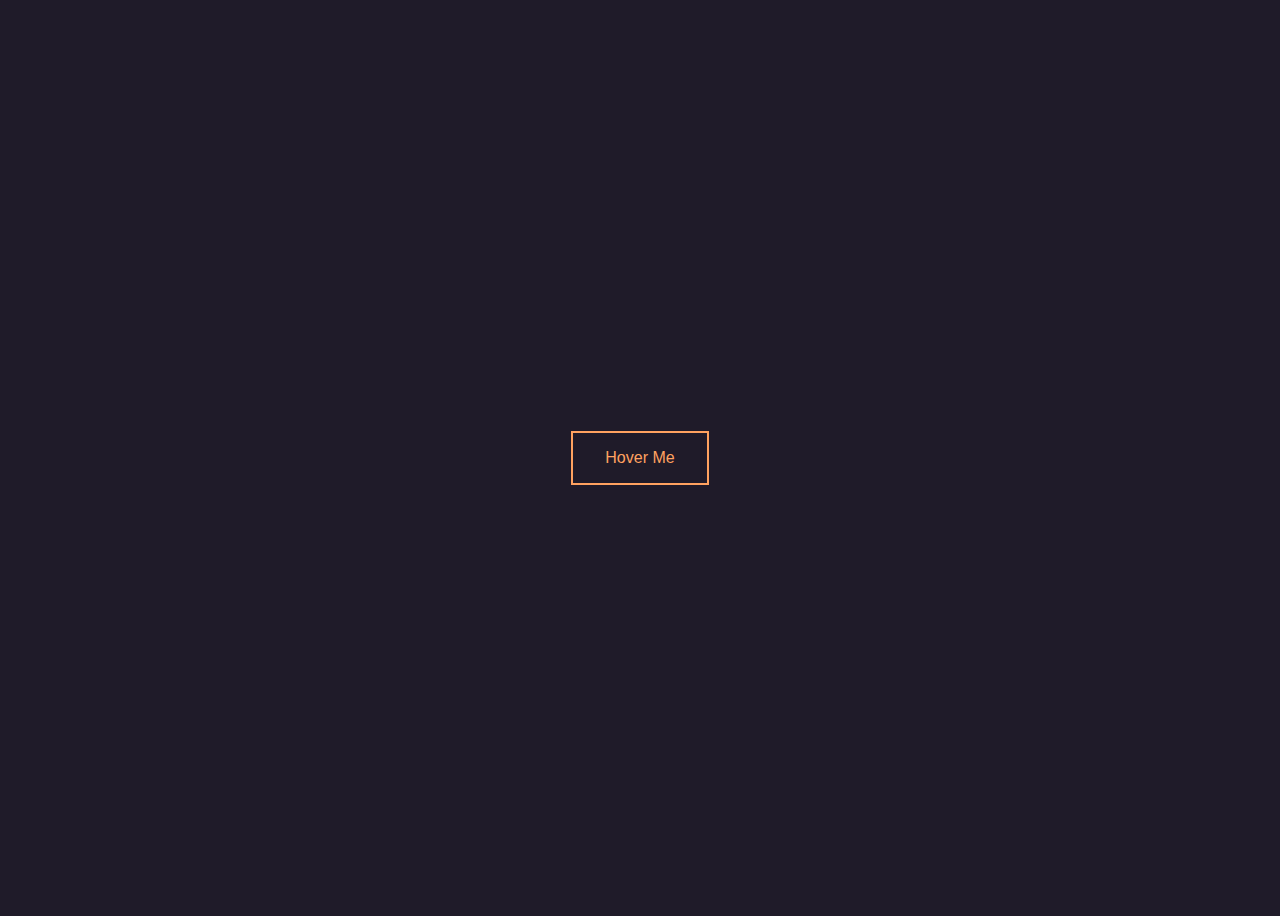
<file: button_hover/index.html>
<!DOCTYPE html>
<html lang="en">

<head>
    <meta charset="UTF-8">
    <meta http-equiv="X-UA-Compatible" content="IE=edge">
    <meta name="viewport" content="width=device-width, initial-scale=1.0">
    <title>Hover Button: The Code Along</title>

    <link href="https://fonts.googleapis.com/css2?family=Roboto+Mono:wwght@300&display=swap">
    <link rel="stylesheet" href="app.css">
</head>

<body>
    <button>Hover Me</button>

</body>

</html>
</file>
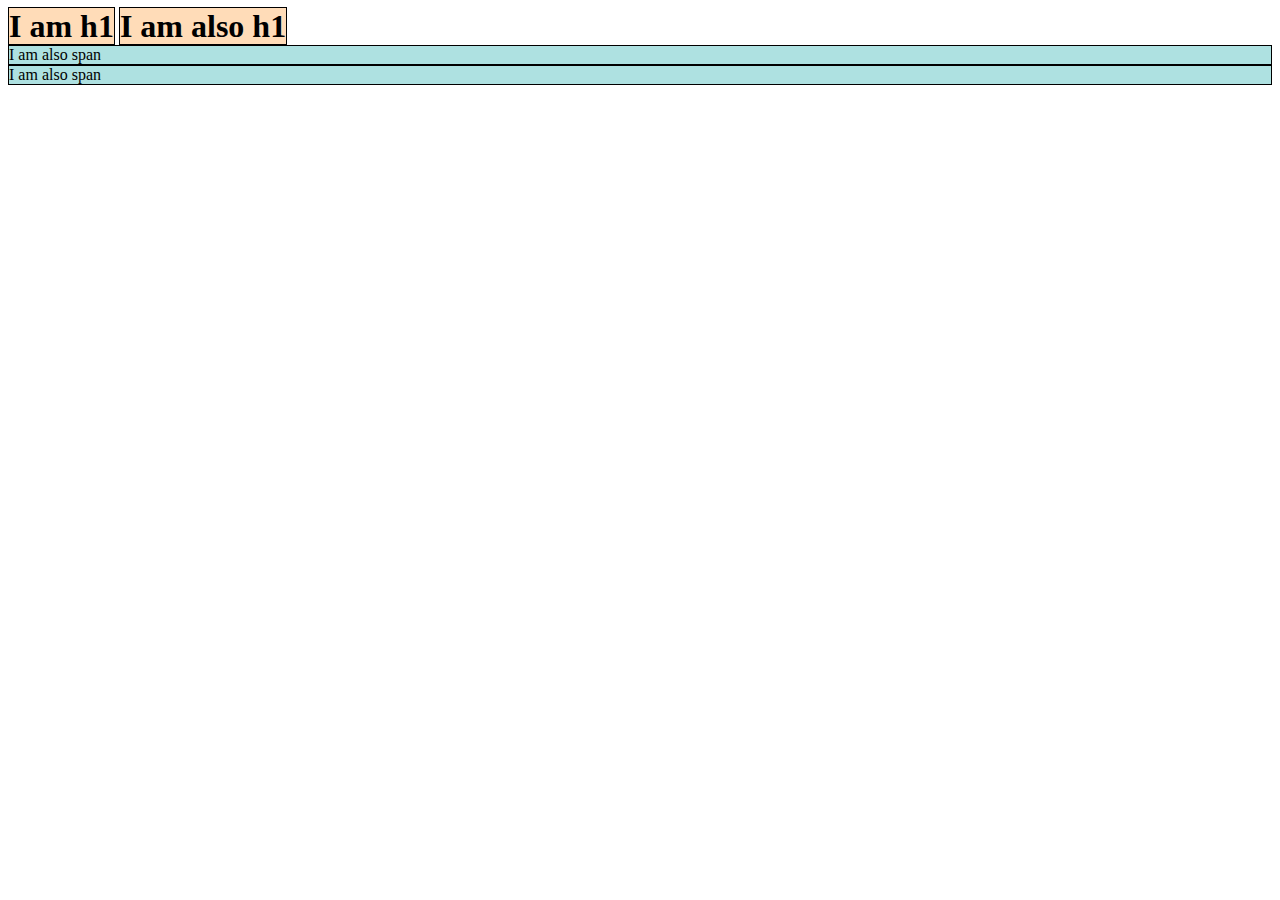
<file: Display/index.html>
<!DOCTYPE html>
<html lang="en">

<head>
    <meta charset="UTF-8">
    <meta http-equiv="X-UA-Compatible" content="IE=edge">
    <meta name="viewport" content="width=device-width, initial-scale=1.0">
    <title>Display Proprety</title>
    <link rel="stylesheet" href="app.css">
</head>

<body>
    <h1>I am h1</h1>
    <h1>I am also h1</h1>

    <span>I am also span</span>
    <span>I am also span</span>

</body>

</html>
</file>
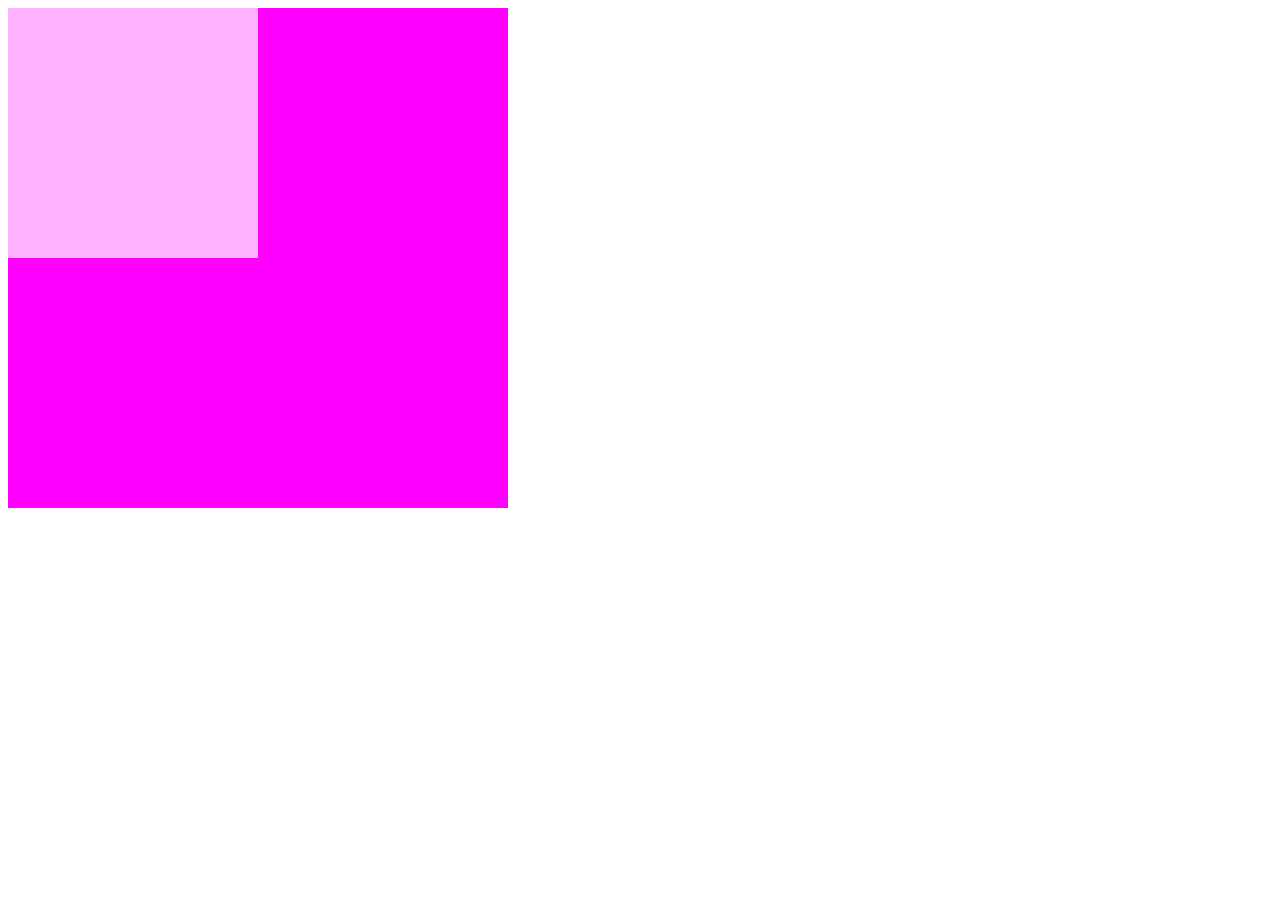
<file: opacity/index.html>
<!DOCTYPE html>
<html lang="en">

<head>
    <meta charset="UTF-8">
    <meta http-equiv="X-UA-Compatible" content="IE=edge">
    <meta name="viewport" content="width=device-width, initial-scale=1.0">
    <title>Opacity and Alpha</title>

    <link rel="stylesheet" href="app.css">
</head>

<body>

    <section>
        <div id="rgba">

        </div>
    </section>

</body>

</html>
</file>
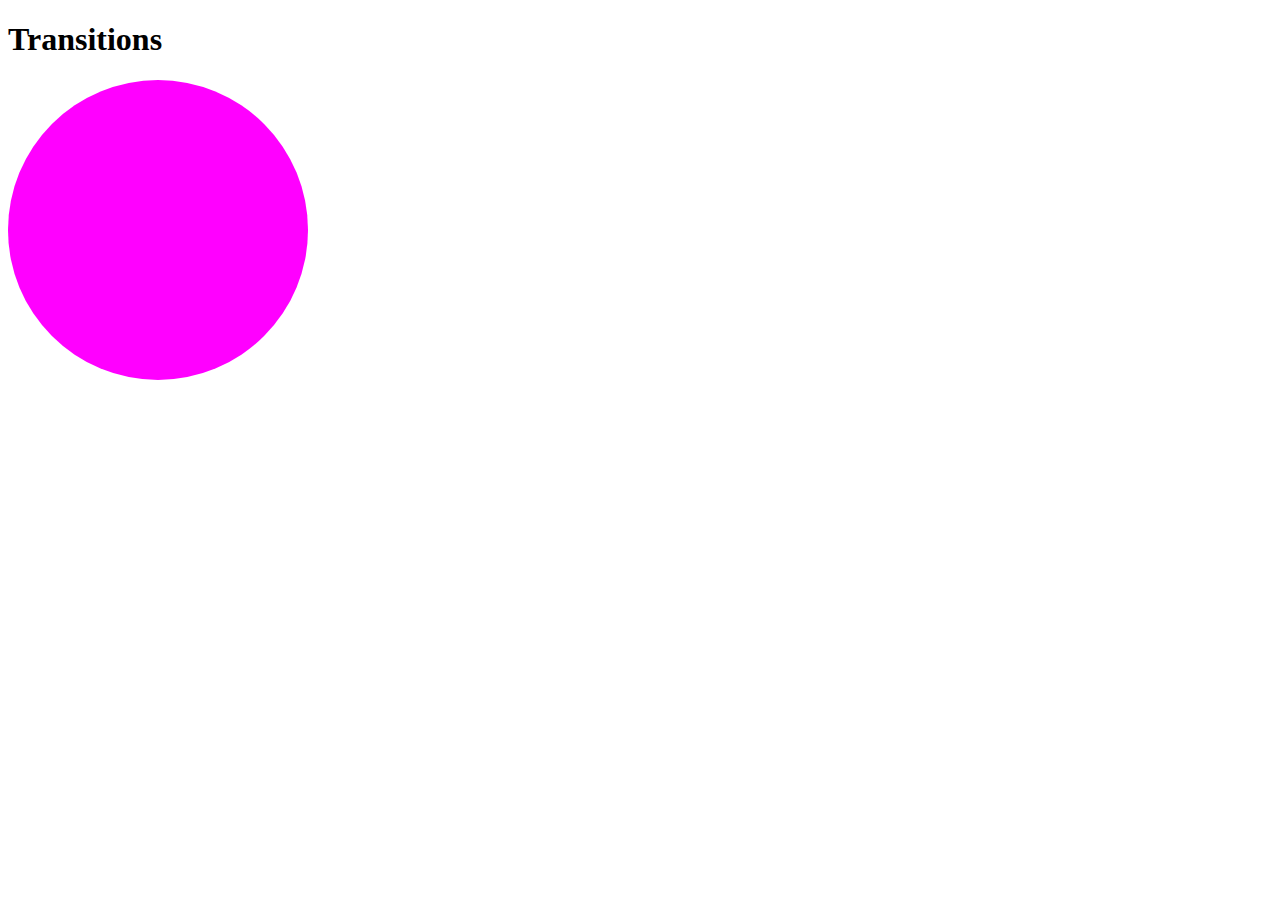
<file: Transitions/index.html>
<!DOCTYPE html>
<html lang="en">

<head>
    <meta charset="UTF-8">
    <meta http-equiv="X-UA-Compatible" content="IE=edge">
    <meta name="viewport" content="width=device-width, initial-scale=1.0">
    <title>Transitions</title>

    <link rel="stylesheet" href="app.css">
</head>

<body>
    <h1>Transitions</h1>

    <div class="circle">

    </div>

</body>

</html>
</file>
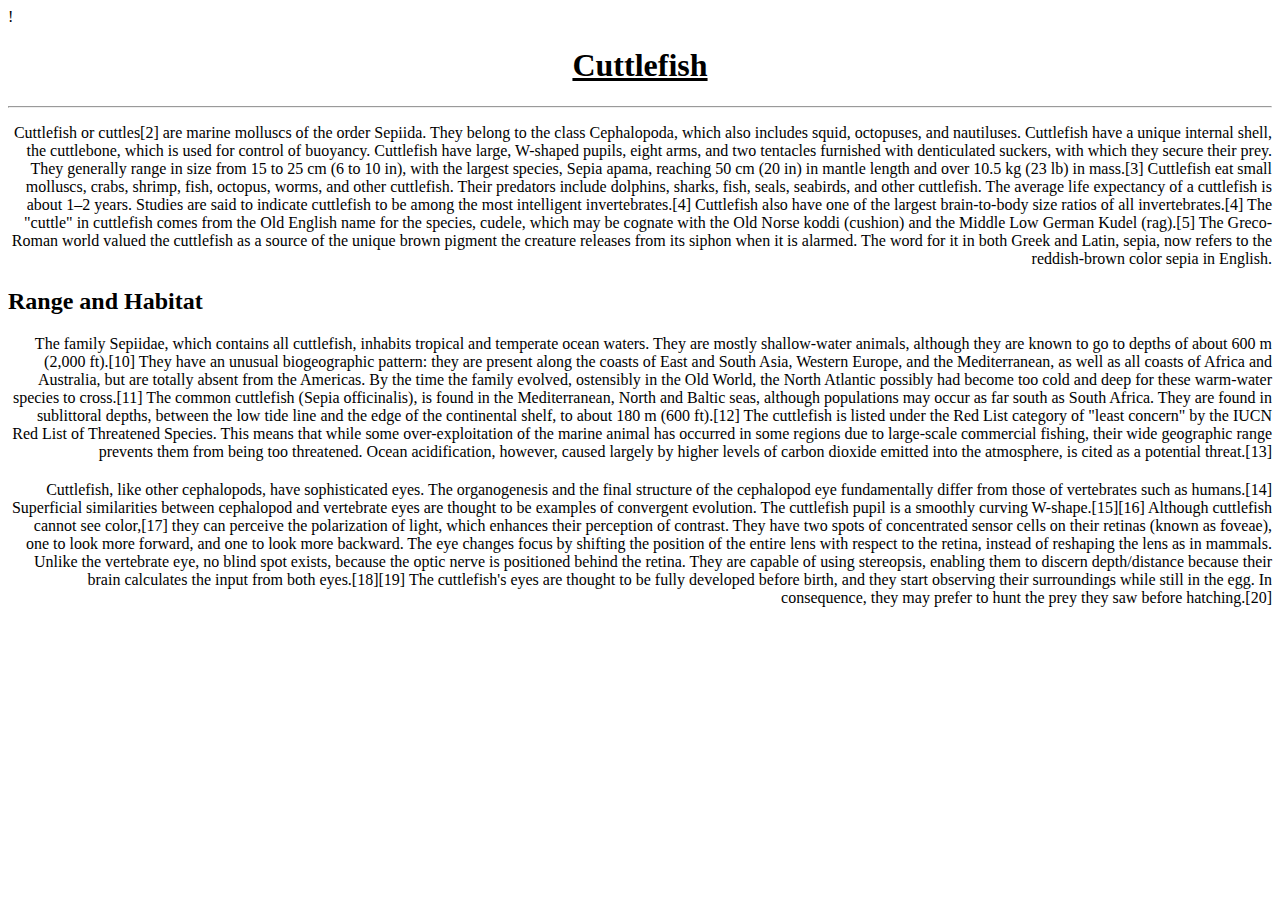
<file: 04_CSS_Intro/textAlign/index.html>
!

<!DOCTYPE html>
<html lang="en">

<head>
    <meta charset="UTF-8">
    <meta http-equiv="X-UA-Compatible" content="IE=edge">
    <meta name="viewport" content="width=device-width, initial-scale=1.0">
    <title>Document</title>

    <link rel="stylesheet" href="app.css">
</head>

<body>

    <body>
        <h1>Cuttlefish</h1>
        <hr>
        <p>
            Cuttlefish or cuttles[2] are marine molluscs of the order Sepiida. They belong to the class Cephalopoda,
            which
            also includes squid, octopuses, and nautiluses. Cuttlefish have a unique internal shell, the cuttlebone,
            which
            is used for control of buoyancy.

            Cuttlefish have large, W-shaped pupils, eight arms, and two tentacles furnished with denticulated suckers,
            with
            which they secure their prey. They generally range in size from 15 to 25 cm (6 to 10 in), with the largest
            species, Sepia apama, reaching 50 cm (20 in) in mantle length and over 10.5 kg (23 lb) in mass.[3]

            Cuttlefish eat small molluscs, crabs, shrimp, fish, octopus, worms, and other cuttlefish. Their predators
            include dolphins, sharks, fish, seals, seabirds, and other cuttlefish. The average life expectancy of a
            cuttlefish is about 1–2 years. Studies are said to indicate cuttlefish to be among the most intelligent
            invertebrates.[4] Cuttlefish also have one of the largest brain-to-body size ratios of all invertebrates.[4]

            The "cuttle" in cuttlefish comes from the Old English name for the species, cudele, which may be cognate
            with
            the Old Norse koddi (cushion) and the Middle Low German Kudel (rag).[5] The Greco-Roman world valued the
            cuttlefish as a source of the unique brown pigment the creature releases from its siphon when it is alarmed.
            The
            word for it in both Greek and Latin, sepia, now refers to the reddish-brown color sepia in English.
        </p>
        <h2>Range and Habitat</h2>
        <p>
            The family Sepiidae, which contains all cuttlefish, inhabits tropical and temperate ocean waters. They are
            mostly shallow-water animals, although they are known to go to depths of about 600 m (2,000 ft).[10] They
            have
            an unusual biogeographic pattern: they are present along the coasts of East and South Asia, Western Europe,
            and
            the Mediterranean, as well as all coasts of Africa and Australia, but are totally absent from the Americas.
            By
            the time the family evolved, ostensibly in the Old World, the North Atlantic possibly had become too cold
            and
            deep for these warm-water species to cross.[11] The common cuttlefish (Sepia officinalis), is found in the
            Mediterranean, North and Baltic seas, although populations may occur as far south as South Africa. They are
            found in sublittoral depths, between the low tide line and the edge of the continental shelf, to about 180 m
            (600 ft).[12] The cuttlefish is listed under the Red List category of "least concern" by the IUCN Red List
            of
            Threatened Species. This means that while some over-exploitation of the marine animal has occurred in some
            regions due to large-scale commercial fishing, their wide geographic range prevents them from being too
            threatened. Ocean acidification, however, caused largely by higher levels of carbon dioxide emitted into the
            atmosphere, is cited as a potential threat.[13]
        </p>
        <h2></h2>
        <p>
            Cuttlefish, like other cephalopods, have sophisticated eyes. The organogenesis and the final structure of
            the
            cephalopod eye fundamentally differ from those of vertebrates such as humans.[14] Superficial similarities
            between cephalopod and vertebrate eyes are thought to be examples of convergent evolution. The cuttlefish
            pupil
            is a smoothly curving W-shape.[15][16] Although cuttlefish cannot see color,[17] they can perceive the
            polarization of light, which enhances their perception of contrast. They have two spots of concentrated
            sensor
            cells on their retinas (known as foveae), one to look more forward, and one to look more backward. The eye
            changes focus by shifting the position of the entire lens with respect to the retina, instead of reshaping
            the
            lens as in mammals. Unlike the vertebrate eye, no blind spot exists, because the optic nerve is positioned
            behind the retina. They are capable of using stereopsis, enabling them to discern depth/distance because
            their
            brain calculates the input from both eyes.[18][19]

            The cuttlefish's eyes are thought to be fully developed before birth, and they start observing their
            surroundings while still in the egg. In consequence, they may prefer to hunt the prey they saw before
            hatching.[20]
        </p>

    </body>

</html>
</file>
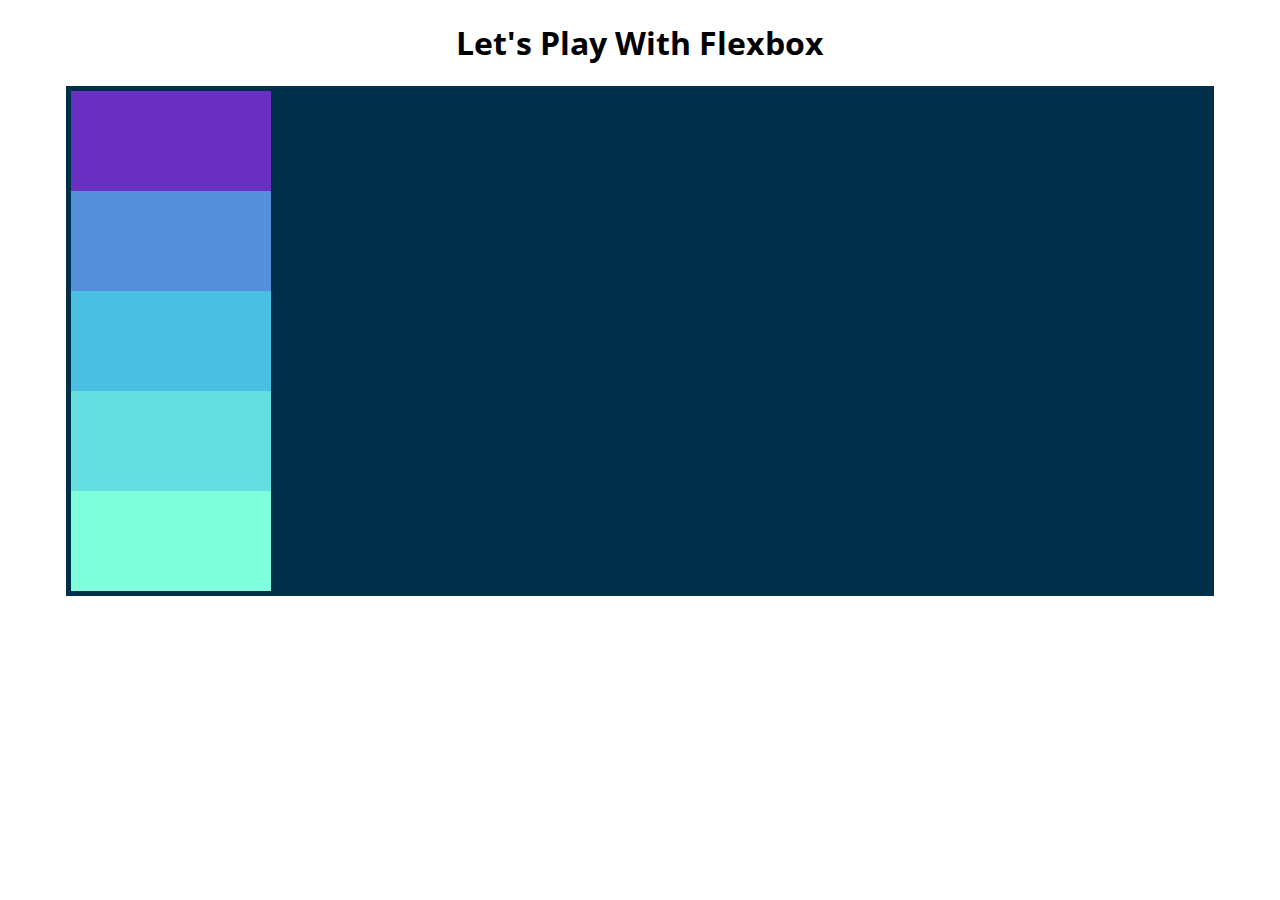
<file: Flexbox_And_Responsive/Flexbox Starter/index.html>
<!DOCTYPE html>
<html lang="en">

<head>
    <meta charset="UTF-8">
    <meta name="viewport" content="width=device-width, initial-scale=1.0">
    <title>Flexbox Playground</title>
    <link href="https://fonts.googleapis.com/css2?family=Open+Sans:wght@300&display=swap" rel="stylesheet">

    <link rel="stylesheet" href="app.css">
</head>

<body>
    <h1>Let's Play With Flexbox</h1>

    <section id="container">
        <div style="background-color: #80ffdb"></div>
        <div style="background-color: #64dfdf"></div>
        <div style="background-color: #48bfe3"></div>
        <div style="background-color: #5390d9"></div>
        <div style="background-color: #6930c3"></div>
    </section>

</body>

</html>
</file>
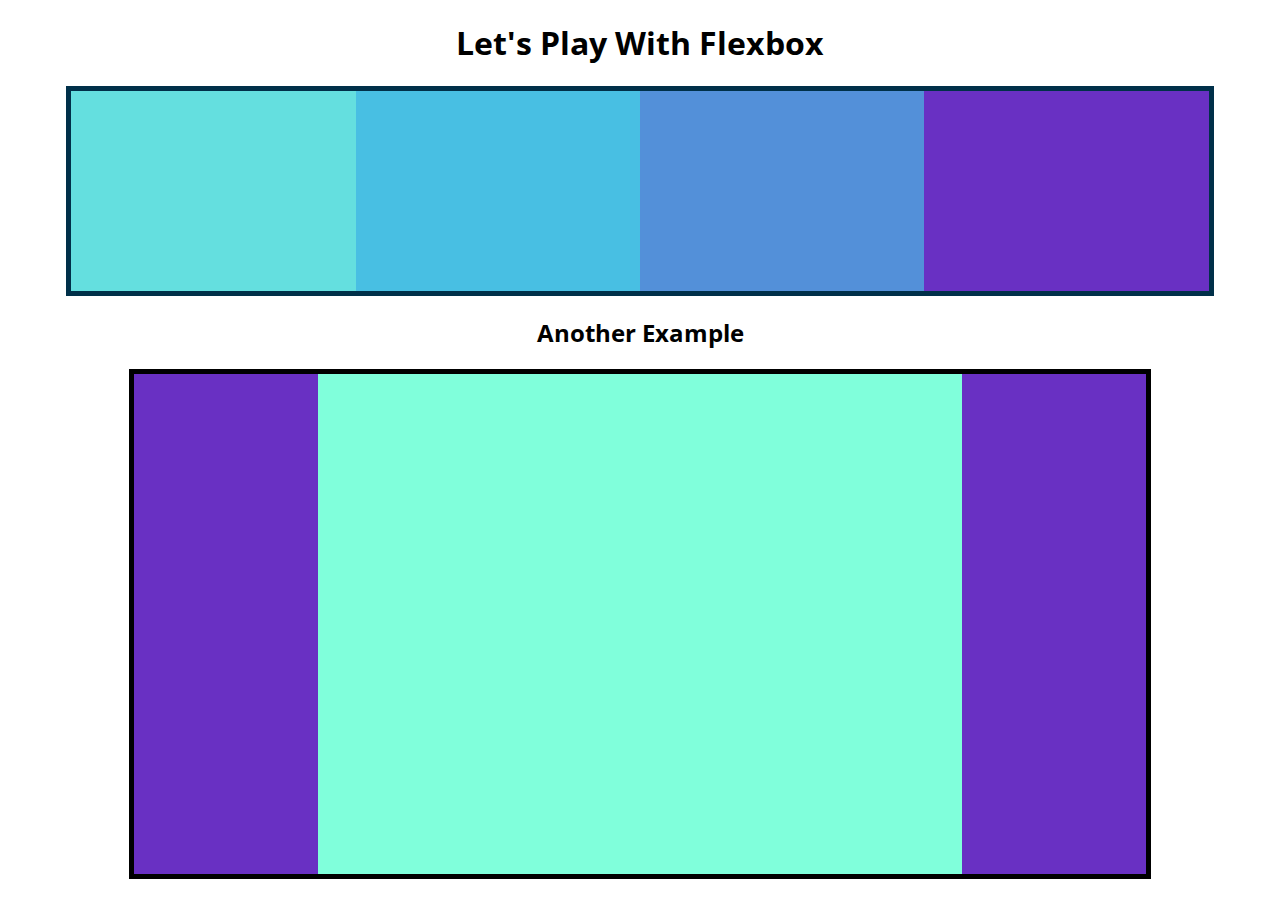
<file: Flexbox_And_Responsive/Flexbox/index.html>
<!DOCTYPE html>
<html lang="en">

<head>
    <meta charset="UTF-8">
    <meta name="viewport" content="width=device-width, initial-scale=1.0">
    <title>Flexbox Playground</title>
    <link href="https://fonts.googleapis.com/css2?family=Open+Sans:wght@300&display=swap" rel="stylesheet">

    <link rel="stylesheet" href="app.css">
</head>

<body>
    <h1>Let's Play With Flexbox</h1>

    <section id="container">
        <div style="background-color: #80ffdb"></div>
        <div style="background-color: #64dfdf"></div>
        <div style="background-color: #48bfe3"></div>
        <div style="background-color: #5390d9"></div>
        <div style="background-color: #6930c3"></div>
    </section>

    <h2>Another Example</h2>
    <main>
        <section class="sidebar"></section>
        <section class="maincontent"></section>
        <section class="sidebar"></section>
    </main>

</body>

</html>
</file>
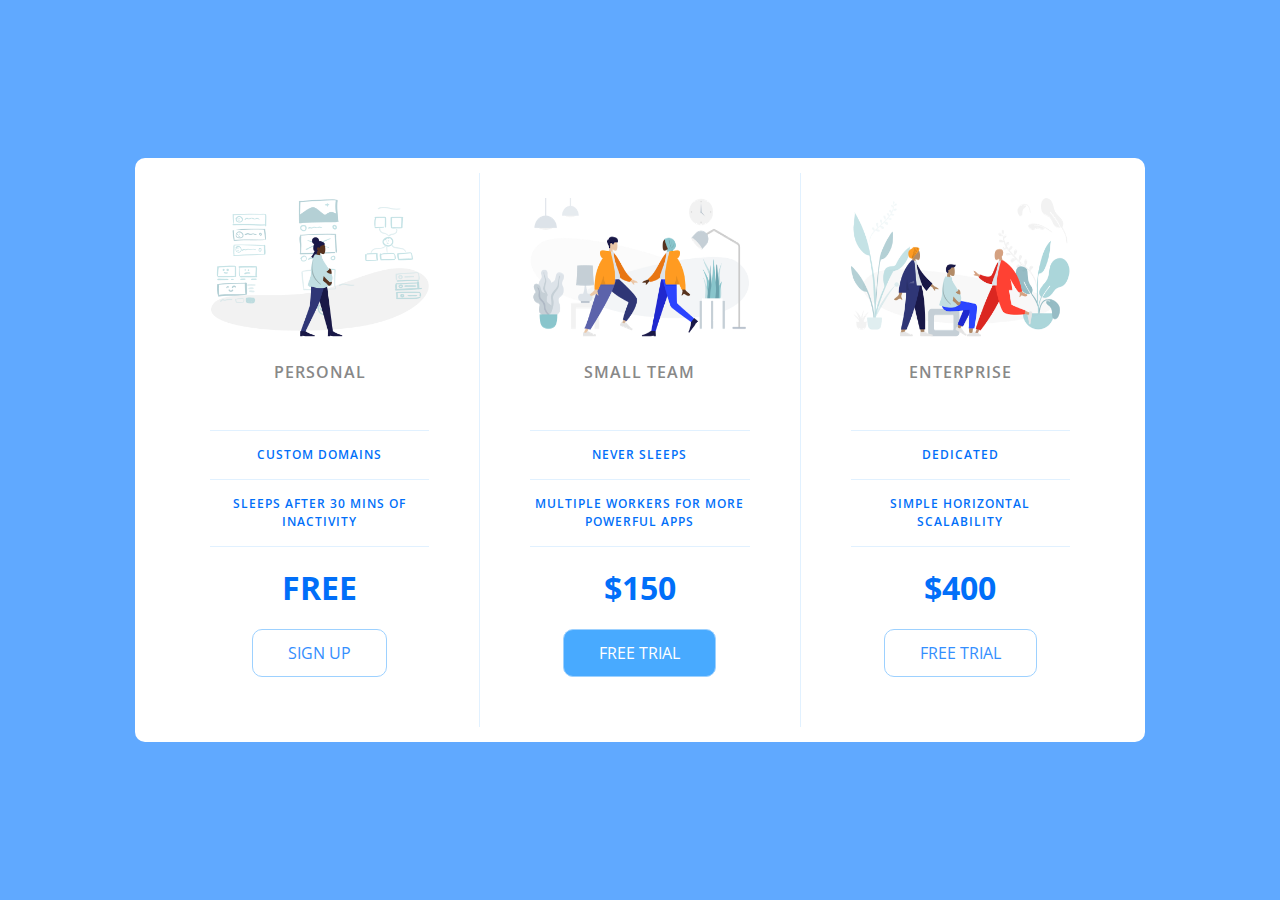
<file: PricingPanel/PriceTable/index.html>
<!DOCTYPE html>
<html lang="en">

<head>
    <meta charset="UTF-8">
    <meta name="viewport" content="width=device-width, initial-scale=1.0">
    <title>Price Tiers</title>
    <link rel="stylesheet" href="https://fonts.googleapis.com/css?family=Open+Sans:400,600,700">
    <link rel="stylesheet" href="app.css">
</head>

<body>
    <div class="panel">

        <div class="pricing-plan">
            <img src="icons/icon1.png" alt="" class="pricing-img">
            <h2 class="pricing-header">Personal</h2>
            <ul class="pricing-features">
                <li class="pricing-features-item">Custom domains</li>
                <li class="pricing-features-item">Sleeps after 30 mins of inactivity</li>
            </ul>
            <span class="pricing-price">Free</span>
            <a href="#/" class="pricing-button">Sign up</a>
        </div>

        <div class="pricing-plan">
            <img src="icons/icon2.png" alt="" class="pricing-img">
            <h2 class="pricing-header">Small team</h2>
            <ul class="pricing-features">
                <li class="pricing-features-item">Never sleeps</li>
                <li class="pricing-features-item">Multiple workers for more powerful apps</li>
            </ul>
            <span class="pricing-price">$150</span>
            <a href="#/" class="pricing-button is-featured">Free trial</a>
        </div>

        <div class="pricing-plan">
            <img src="icons/icon3.png" alt="" class="pricing-img">
            <h2 class="pricing-header">Enterprise</h2>
            <ul class="pricing-features">
                <li class="pricing-features-item">Dedicated</li>
                <li class="pricing-features-item">Simple horizontal scalability</li>
            </ul>
            <span class="pricing-price">$400</span>
            <a href="#/" class="pricing-button">Free trial</a>
        </div>

    </div>

</body>

</html>
</file>
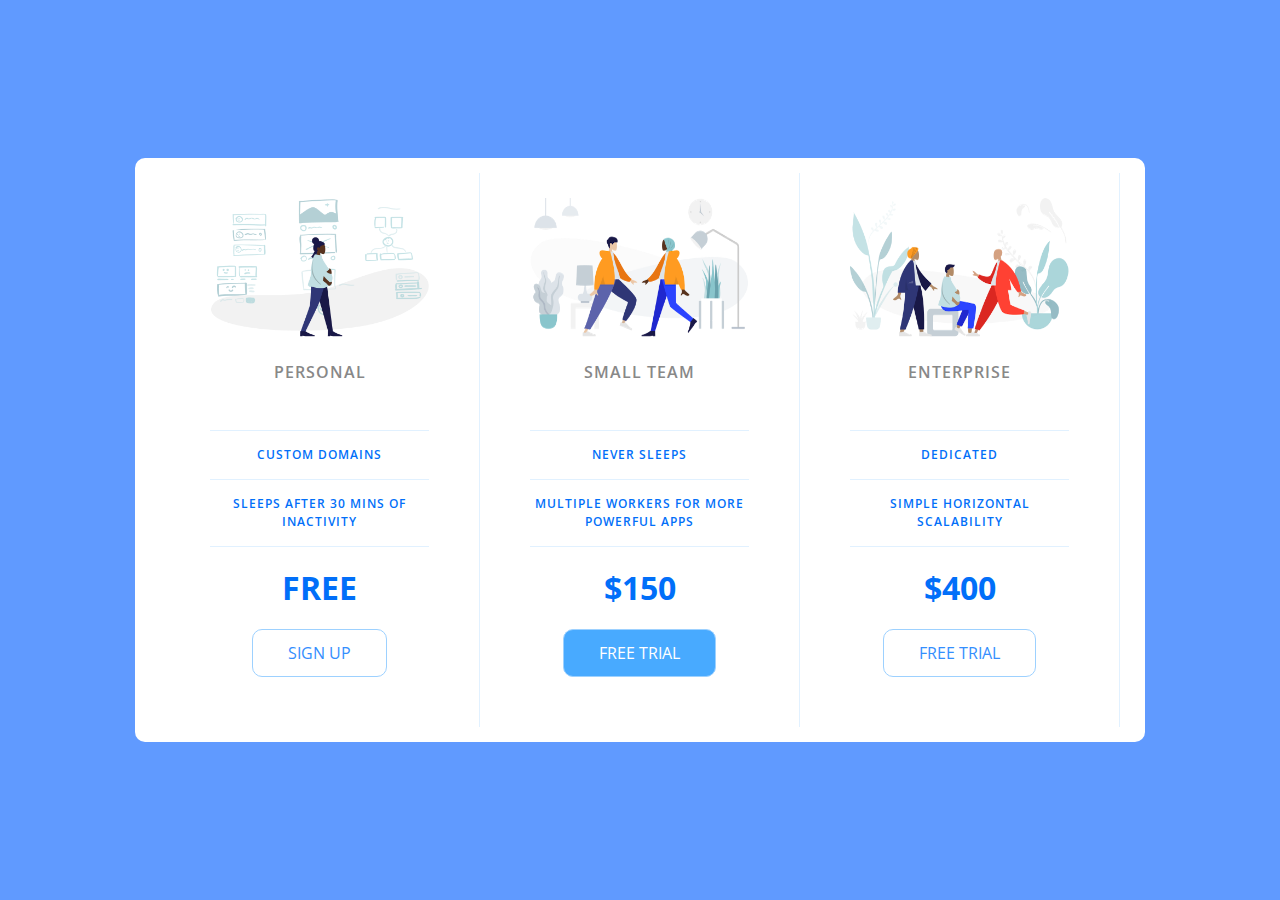
<file: PricingPanel/PriceTableStarter/index.html>
<!DOCTYPE html>
<html lang="en">

<head>
    <meta charset="UTF-8">
    <meta name="viewport" content="width=device-width, initial-scale=1.0">
    <title>Price Tiers</title>
    <link rel="stylesheet" href="https://fonts.googleapis.com/css?family=Open+Sans:400,600,700">
    <link rel="stylesheet" href="app.css">
</head>

<body>
    <div class="panel pricing-table">

        <div class="pricing-plan">
            <img src="icons/icon1.png" alt="" class="pricing-img">
            <h2 class="pricing-header">Personal</h2>
            <ul class="pricing-features">
                <li class="pricing-features-item">Custom domains</li>
                <li class="pricing-features-item">Sleeps after 30 mins of inactivity</li>
            </ul>
            <span class="pricing-price">Free</span>
            <a href="#/" class="pricing-button">Sign up</a>
        </div>

        <div class="pricing-plan">
            <img src="icons/icon2.png" alt="" class="pricing-img">
            <h2 class="pricing-header">Small team</h2>
            <ul class="pricing-features">
                <li class="pricing-features-item">Never sleeps</li>
                <li class="pricing-features-item">Multiple workers for more powerful apps</li>
            </ul>
            <span class="pricing-price">$150</span>
            <a href="#/" class="pricing-button is-featured">Free trial</a>
        </div>

        <div class="pricing-plan">
            <img src="icons/icon3.png" alt="" class="pricing-img">
            <h2 class="pricing-header">Enterprise</h2>
            <ul class="pricing-features">
                <li class="pricing-features-item">Dedicated</li>
                <li class="pricing-features-item">Simple horizontal scalability</li>
            </ul>
            <span class="pricing-price">$400</span>
            <a href="#/" class="pricing-button">Free trial</a>
        </div>

    </div>

</body>

</html>
</file>
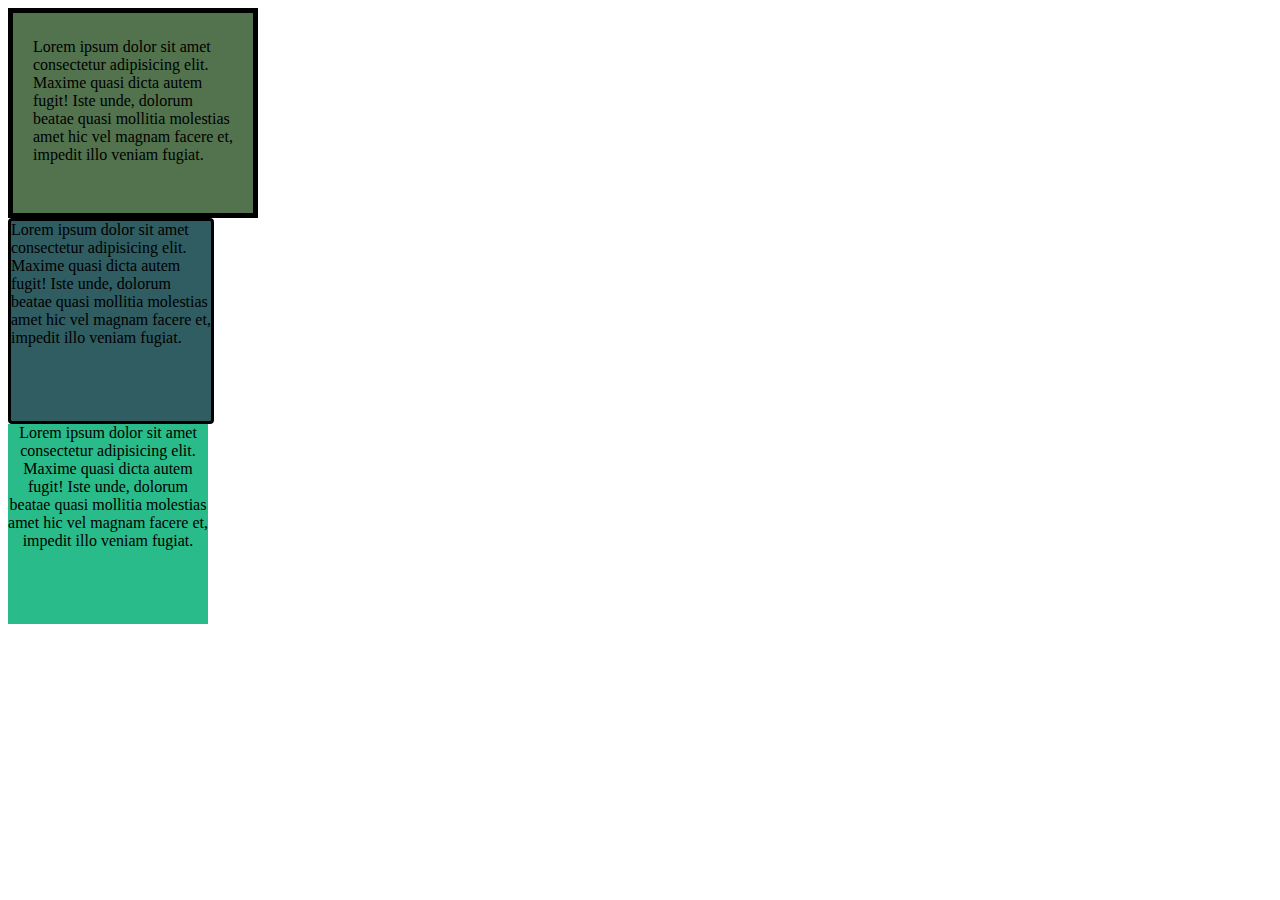
<file: 04_CSS_Intro/textAlign/08_Box_Model/index.html>
<!DOCTYPE html>
<html lang="en">

<head>
    <meta charset="UTF-8">
    <meta http-equiv="X-UA-Compatible" content="IE=edge">
    <meta name="viewport" content="width=device-width, initial-scale=1.0">
    <title>Box Model Demo</title>

    <link rel="stylesheet" href="app.css">
</head>

<body>
    <div id="one">Lorem ipsum dolor sit amet consectetur adipisicing elit. Maxime quasi dicta autem fugit! Iste unde,
        dolorum
        beatae quasi mollitia molestias amet hic vel magnam facere et, impedit illo veniam fugiat.</div>
    <div id="two">Lorem ipsum dolor sit amet consectetur adipisicing elit. Maxime quasi dicta autem fugit! Iste unde,
        dolorum
        beatae quasi mollitia molestias amet hic vel magnam facere et, impedit illo veniam fugiat.</div>
    <div id="three">Lorem ipsum dolor sit amet consectetur adipisicing elit. Maxime quasi dicta autem fugit! Iste unde,
        dolorum
        beatae quasi mollitia molestias amet hic vel magnam facere et, impedit illo veniam fugiat.</div>


</body>

</html>
</file>
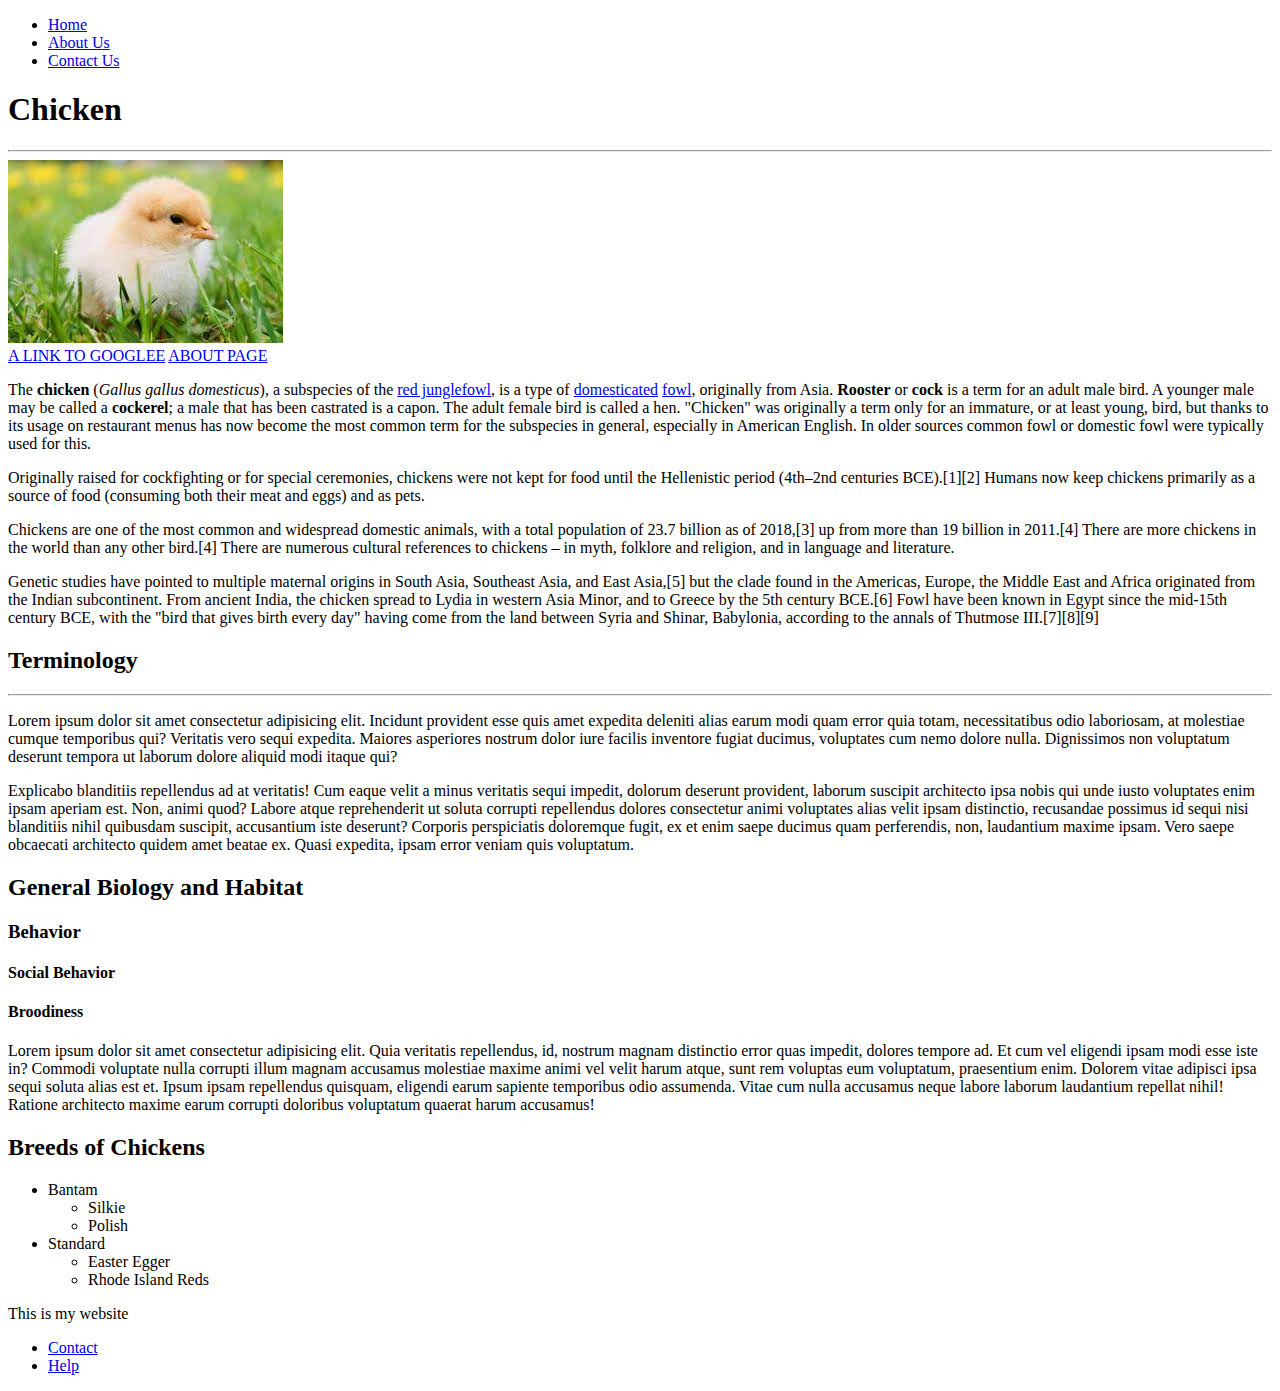
<file: 03_HTML_Forms_Tables/chickens.html>
<!DOCTYPE html>

<html>

<head>
    <title>Chickens - EManPedia</title>
</head>

<body>
    <nav>
        <ul>
            <li><a href="home.html">Home</a></li>
            <li><a href="About.html">About Us</a></li>
            <li><a href="Contact">Contact Us</a></li>
        </ul>
    </nav>
    <main>
        <section>
            <h1>Chicken</h1>
            <hr>
            <img
                src="[data-uri]">

            <div>
                <a href="http://www.google.com">A LINK TO GOOGLEE</a>
                <a href="about.html">ABOUT PAGE</a>
            </div>
            <p>The <b>chicken</b> (<i>Gallus gallus domesticus</i>), a subspecies of the <a
                    href="https://en.wikipedia.org/wiki/Red_junglefowl">red junglefowl</a>, is a type of <a
                    href="https://en.wikipedia.org/wiki/Domestication">domesticated</a> <a
                    href="https://en.wikipedia.org/wiki/Fowl">fowl</a>, originally from Asia. <b>Rooster</b> or
                <b>cock</b>
                is a
                term for an adult male bird. A younger male may be called a <b>cockerel</b>; a male that has been
                castrated
                is a
                capon. The adult female bird is called a hen. "Chicken" was originally a term only for an immature, or
                at
                least
                young, bird, but thanks to its usage on restaurant menus has now become the most common term for the
                subspecies
                in general, especially in American English. In older sources common fowl or domestic fowl were typically
                used
                for this.
            </p>
            <p>Originally raised for cockfighting or for special ceremonies, chickens were not kept for food until the
                Hellenistic period (4th–2nd centuries BCE).[1][2] Humans now keep chickens primarily as a source of food
                (consuming both their meat and eggs) and as pets.</p>
            <p>Chickens are one of the most common and widespread domestic animals, with a total population of 23.7
                billion
                as
                of 2018,[3] up from more than 19 billion in 2011.[4] There are more chickens in the world than any other
                bird.[4] There are numerous cultural references to chickens – in myth, folklore and religion, and in
                language
                and literature.</p>
            <p>Genetic studies have pointed to multiple maternal origins in South Asia, Southeast Asia, and East
                Asia,[5]
                but
                the clade found in the Americas, Europe, the Middle East and Africa originated from the Indian
                subcontinent.
                From ancient India, the chicken spread to Lydia in western Asia Minor, and to Greece by the 5th century
                BCE.[6]
                Fowl have been known in Egypt since the mid-15th century BCE, with the "bird that gives birth every day"
                having
                come from the land between Syria and Shinar, Babylonia, according to the annals of Thutmose
                III.[7][8][9]
            </p>
        </section>


        <section>
            <h2>Terminology</h2>
            <hr>
            <p>Lorem ipsum dolor sit amet consectetur adipisicing elit. Incidunt provident esse quis amet expedita
                deleniti
                alias earum modi quam error quia totam, necessitatibus odio laboriosam, at molestiae cumque temporibus
                qui?
                Veritatis vero sequi expedita. Maiores asperiores nostrum dolor iure facilis inventore fugiat ducimus,
                voluptates cum nemo dolore nulla. Dignissimos non voluptatum deserunt tempora ut laborum dolore aliquid
                modi
                itaque qui?
            </p>

            <p>Explicabo blanditiis repellendus ad at veritatis! Cum eaque velit a minus veritatis sequi impedit,
                dolorum
                deserunt provident, laborum suscipit architecto ipsa nobis qui unde iusto voluptates enim ipsam aperiam
                est.
                Non, animi quod? Labore atque reprehenderit ut soluta corrupti repellendus dolores consectetur animi
                voluptates
                alias velit ipsam distinctio, recusandae possimus id sequi nisi blanditiis nihil quibusdam suscipit,
                accusantium
                iste deserunt?
                Corporis perspiciatis doloremque fugit, ex et enim saepe ducimus quam perferendis, non, laudantium
                maxime
                ipsam.
                Vero saepe obcaecati architecto quidem amet beatae ex. Quasi expedita, ipsam error veniam quis
                voluptatum.
            </p>
        </section>

        <section>
            <h2>General Biology and Habitat</h2>
            <h3>Behavior</h3>
            <h4>Social Behavior</h4>
            <h4>Broodiness</h4>
            <p>Lorem ipsum dolor sit amet consectetur adipisicing elit. Quia veritatis repellendus, id, nostrum magnam
                distinctio error quas impedit, dolores tempore ad. Et cum vel eligendi ipsam modi esse iste in?
                Commodi voluptate nulla corrupti illum magnam accusamus molestiae maxime animi vel velit harum atque,
                sunt
                rem
                voluptas eum voluptatum, praesentium enim. Dolorem vitae adipisci ipsa sequi soluta alias est et.
                Ipsum ipsam repellendus quisquam, eligendi earum sapiente temporibus odio assumenda. Vitae cum nulla
                accusamus
                neque labore laborum laudantium repellat nihil! Ratione architecto maxime earum corrupti doloribus
                voluptatum
                quaerat harum accusamus!</p>
        </section>

        <section>
            <h2>Breeds of Chickens</h2>
            <ul>
                <li>Bantam</li>
                <ul>
                    <li>Silkie</li>
                    <li>Polish</li>
                </ul>
                <li>Standard</li>
                <ul>
                    <li>Easter Egger</li>
                    <li>Rhode Island Reds</li>
                </ul>
            </ul>
        </section>
    </main>
    <footer>
        <p>This is my website</p>
        <ul>
            <li><a href="asd">Contact</a></li>
            <li><a href="asd">Help</a></li>
        </ul>
    </footer>
</body>

</html>
</file>
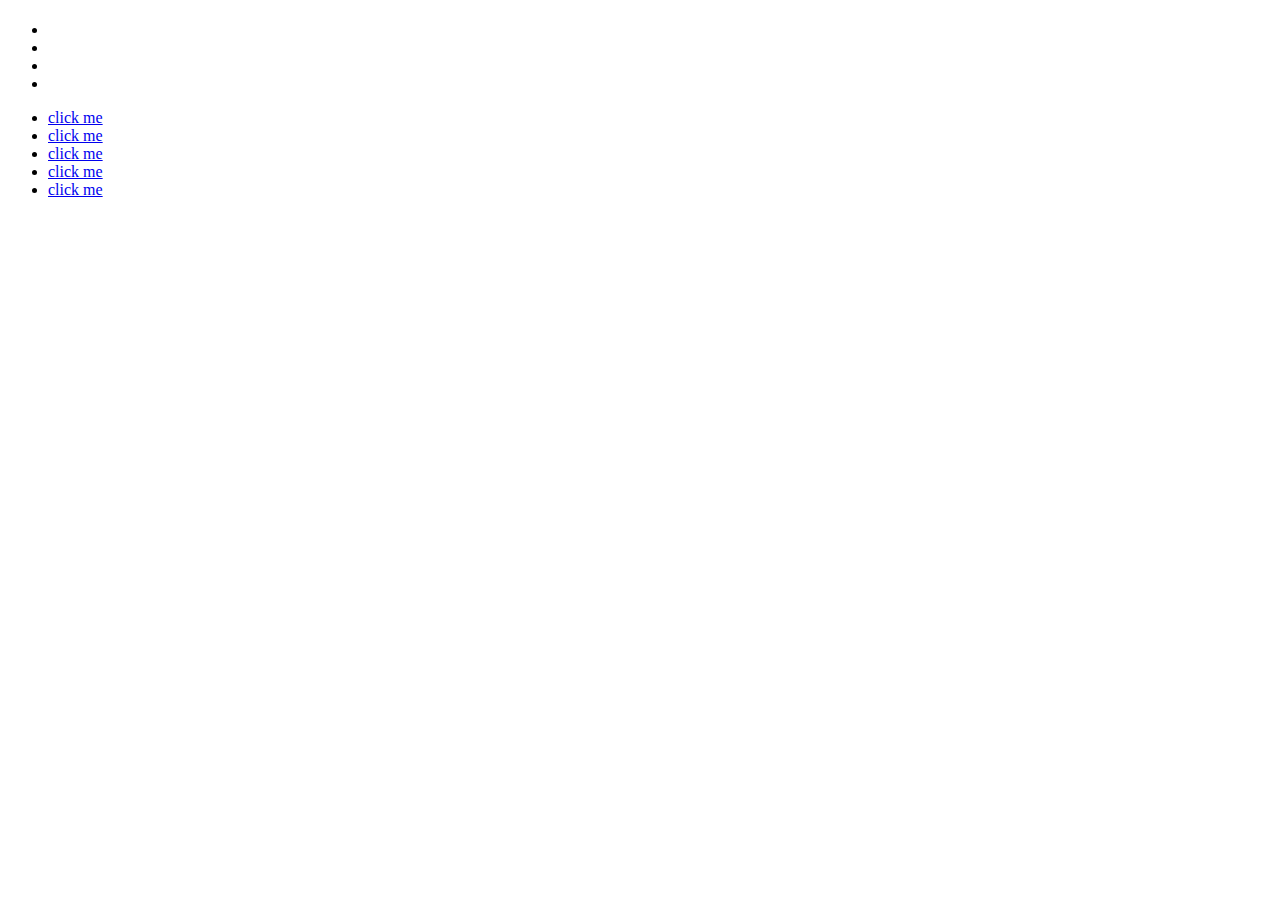
<file: 03_HTML_Forms_Tables/emmetdemo.html>
<!DOCTYPE html>
<html lang="en">

<head>
    <meta charset="UTF-8">
    <meta http-equiv="X-UA-Compatible" content="IE=edge">
    <meta name="viewport" content="width=device-width, initial-scale=1.0">
    <title>Emmet Demo</title>
</head>

<body>
    <main>
        <section>
            <h1></h1>
        </section>
    </main>

    <h1></h1>
    <h2></h2>
    <h2></h2>

    <ul>
        <li></li>
        <li></li>
        <li></li>
        <li></li>
    </ul>

    <nav>
        <ul>
            <li><a href="www.1.com">click me</a></li>
            <li><a href="www.2.com">click me</a></li>
            <li><a href="www.3.com">click me</a></li>
            <li><a href="www.4.com">click me</a></li>
            <li><a href="www.5.com">click me</a></li>
        </ul>
    </nav>

</body>

</html>
</file>
<file: button_hover/app.css>
body {
    font-family: 'Roboto', sans-serif;
    display: flex;
    align-items: center;
    justify-content: center;
    height: 100vh;
    background-color: #1f1b29;
}

button {
    background: none;
    color: #ffa260;
    border: 2px solid;
    padding: 1em 2em;
    font-size: 1em;
    transition: all 0.25s
}

button:hover {
    border-color: #F1ff5c;
    color: white;
    box-shadow: 0 0.5em 0.5em -0.4em #F1ff5c;
    transform: translateY(-0.24em);
}
</file>
<file: Display/app.css>
h1 {
    background-color: #ffdcb8;
    border: 1px solid black;
    display: inline

}

span {
    background-color: #aee1e1;
    border: 1px solid black;
    display: block;
}
</file>
<file: opacity/app.css>
section {
    width: 500px;
    height: 500px;
    background-color: magenta;

}

#rgba {
    width: 50%;
    height: 50%;
    background-color: rgba(255,255,255,0.7);

}
</file>
<file: Transitions/app.css>
.circle {
    width: 300px;
    height: 300px;
    border-radius: 50%;
    background-color: magenta;
    transition: background-color 3s ease-in, border-radius 2s, transform 5s, width 6s;   
    
}


.circle:hover {
    background-color: cyan;
    border-radius: 20%;
    transform-origin: 100px;
    transform: translatey(100px) translateX(120px);
    width: 800px;
    
}
</file>
<file: 04_CSS_Intro/textAlign/app.css>
h1 {
    text-align: center;
    text-decoration-line: underline;
}

p {
    text-align: right;
    
}
</file>
<file: Flexbox_And_Responsive/Flexbox Starter/app.css>
body {
    font-family: 'Open Sans', sans-serif;
}
h1 {
    text-align: center;
}
#container {
    background-color: #003049;
    width: 90%;
    height: 500px;
    margin: 0 auto;
    border: 5px solid #003049;
    display: flex;
    flex-direction: column-reverse;
}


#container div {
    width: 200px;
    height: 200px;
}
</file>
<file: Flexbox_And_Responsive/Flexbox/app.css>
body {
    font-family: 'Open Sans', sans-serif;
}
h1, h2{
    text-align: center;
}
#container {
    background-color: #003049;
    width: 90%;
    /* height: 500px; */
    margin: 0 auto;
    border: 5px solid #003049;
    display: flex;
    flex-direction: row;
    justify-content: center;
    /* flex-wrap: wrap; */
}

#container div {
    width: 200px;
    height: 200px;
    /* max-width: 300px; */
    text-align:center;
    flex-basis: 600px;
}

div:nth-of-type(1) {
    flex-grow: 1;
    flex-shrink:2;
}
div:nth-of-type(5) {
    flex-grow: 2;
}


main {
    width: 80%;
    margin: 0 auto;
    border: 5px solid black;
    height: 500px;
    display: flex;
}
main .sidebar {
    background-color: #6930c3;
    flex:1 2 300px;
}
main .maincontent {
    background-color: #80ffdb;
    flex: 2 1 800px;
}
</file>
<file: 04_CSS_Intro/textAlign/08_Box_Model/app.css>
div {
    width: 200px;
    height: 200px;
    background-color: #aee1e1 ;
}

#one {
    background-color: #52734d ;
    border-width: 5px;
    border-color: black;
    border-style: solid;
    padding: 25px 20px;
    height: 150px;
}

#two {
    background-color: #2f5d62;
    border-width: 3px;
    border-color:black;
    border-style:solid;
    border-radius: 2%;

}

#three {
    background-color: #29bb89;
    text-align: center;
}
</file>
<file: PricingPanel/PriceTable/app.css>
/* http://meyerweb.com/eric/tools/css/reset/ 
   v2.0 | 20110126
   License: none (public domain)
*/

html, body, div, span, applet, object, iframe,
h1, h2, h3, h4, h5, h6, p, blockquote, pre,
a, abbr, acronym, address, big, cite, code,
del, dfn, em, img, ins, kbd, q, s, samp,
small, strike, strong, sub, sup, tt, var,
b, u, i, center,
dl, dt, dd, ol, ul, li,
fieldset, form, label, legend,
table, caption, tbody, tfoot, thead, tr, th, td,
article, aside, canvas, details, embed, 
figure, figcaption, footer, header, hgroup, 
menu, nav, output, ruby, section, summary,
time, mark, audio, video {
	margin: 0;
	padding: 0;
	border: 0;
	font-size: 100%;
	font: inherit;
	vertical-align: baseline;
}
/* HTML5 display-role reset for older browsers */
article, aside, details, figcaption, figure, 
footer, header, hgroup, menu, nav, section {
	display: block;
}
body {
	line-height: 1;
}
ol, ul {
	list-style: none;
}
blockquote, q {
	quotes: none;
}
blockquote:before, blockquote:after,
q:before, q:after {
	content: '';
	content: none;
}
table {
	border-collapse: collapse;
	border-spacing: 0;
}

html {
  box-sizing: border-box;
  font-family: 'Open Sans', sans-serif;
}

body {
  background-color: #60a9ff;
  display: flex;
  justify-content: center;
  align-items: center;
  min-height: 100vh;
}

.panel {
  background-color: white;
  border-radius: 10px;
  padding: 15px 25px;
  width: 100%;
  max-width: 960px;
  display: flex;
  flex-direction: column;
  text-align: center;
  text-transform: uppercase;
}

.pricing-plan {
  border-bottom: 1px solid #e1f1ff;
}
.pricing-plan:last-child {
  border-bottom: none;
}

.pricing-img {
  margin-bottom: 25px;
  max-width: 100%;
}

.pricing-header {
  color: #888;
  font-weight: 600;
  letter-spacing: 1px;
}

.pricing-features {
  margin: 50px 0 25px;
  color: #016ff9;
}

.pricing-features-item {
  font-weight: 600;
  letter-spacing: 1px;
  font-size: 12px;
  line-height: 1.5;
  padding: 15px 0;
  border-top: 1px solid #e1f1ff;
}

.pricing-features-item:last-child{
  border-bottom: 1px solid #e1f1ff;
}

.pricing-price {
  color: #016ff9; 
  display: block;
  font-size: 32px;
  font-weight: 700;
}

.pricing-button {
  border: 1px solid #9dd1ff;
  border-radius: 10px;
  color: #348efe;
  display: inline-block;
  padding: 15px 35px;
  text-decoration: none;
  margin: 25px 0;
  transition: background-color 200ms ease-in-out;
}

.pricing-button:hover, .pricing-button:focus {
  background-color: #e1f1ff;
}

.pricing-button.is-featured {
  background-color: #48aaff;
  color: white;
}

.pricing-button.is-featured:hover, .pricing-button.is-featured:focus{
  background-color: #269aff;
  color: white;
}


@media (min-width: 900px){
  .panel {
    flex-direction: row;
  }
  .pricing-plan {
    border-bottom: none;
    border-right: 1px solid #e1f1ff;
    padding: 25px 50px;
  }
  .pricing-plan:last-child {
    border-right: none;
  }
}
</file>
<file: PricingPanel/PriceTableStarter/app.css>
/* http://meyerweb.com/eric/tools/css/reset/ 
   v2.0 | 20110126
   License: none (public domain)
*/

html, body, div, span, applet, object, iframe,
h1, h2, h3, h4, h5, h6, p, blockquote, pre,
a, abbr, acronym, address, big, cite, code,
del, dfn, em, img, ins, kbd, q, s, samp,
small, strike, strong, sub, sup, tt, var,
b, u, i, center,
dl, dt, dd, ol, ul, li,
fieldset, form, label, legend,
table, caption, tbody, tfoot, thead, tr, th, td,
article, aside, canvas, details, embed, 
figure, figcaption, footer, header, hgroup, 
menu, nav, output, ruby, section, summary,
time, mark, audio, video {
	margin: 0;
	padding: 0;
	border: 0;
	font-size: 100%;
	font: inherit;
	vertical-align: baseline;
}
/* HTML5 display-role reset for older browsers */
article, aside, details, figcaption, figure, 
footer, header, hgroup, menu, nav, section {
	display: block;
}
body {
	line-height: 1;
}
ol, ul {
	list-style: none;
}
blockquote, q {
	quotes: none;
}
blockquote:before, blockquote:after,
q:before, q:after {
	content: '';
	content: none;
}
table {
	border-collapse: collapse;
	border-spacing: 0;
}

html {
    box-sizing: border-box;
    font-family: 'Open Sans', sans-serif;
}

body {
    background-color: #609aff;
    display: flex;
    justify-content: center;
    align-items: center;
    min-height: 100vh;
}

.panel {
    background-color: white;
    border-radius: 10px;
    padding: 15px 25px;
    width: 100%;
    max-width: 960px;
    display: flex;
    flex-direction: column;

    text-align: center;
    text-transform: uppercase;
}

.pricing-plan {
    border-bottom: 1px solid #e1f1ff;
}

.pricing-plan:last-child {
    border-bottom: none;
}

.pricing-img {
    margin-bottom: 25px;
    max-width: 100%
}

.pricing-header {
    color: #888;
    font-weight: 600;
    letter-spacing: 1px;
}

.pricing-features {
    margin: 50px 0 25px;
    color: #016ff9;
}

.pricing-features-item {
    font-weight: 600;
    letter-spacing: 1px;
    font-size: 12px;
    line-height: 1.5;
    padding: 15px 0;
    border-top: 1px solid #e1f1ff
}

.pricing-features-item:last-child {
    border-bottom: 1px solid #e1f1ff;
    
}

.pricing-price {
    color: #016ff9;
    display: block;
    font-size: 32px;
    font-weight: 700;
}

.pricing-button {
    border: 1px solid #9dd1ff;
    border-radius: 10px;
    color: #348efe;
    display: inline-block;
    padding: 15px 35px;
    text-decoration: none;
    margin: 25px 0;
    transition: background-color 200ms ease-in-out;
}
.pricing-button:hover, .pricing-button:focus {
    background-color: #e1f1ff;
}

.pricing-button.is-featured {
    background-color: #48aaff;
    color: white;
    transition: background-color 200ms ease-in-out;
}

.pricing-button.is-featured:focus, .pricing-button.is-featured:hover {
    background-color: #269aff;
    color: white;
}

@media (min-width: 900px) {
    .panel {
        flex-direction: row;
    }

    .pricing-plan {
        border-bottom: none;
        border-right: 1px solid #e1f1ff;
        padding: 25px 50px;
    }

    .pricing-plan: :last-child{
        border-right: none;
    }
}
</file>
